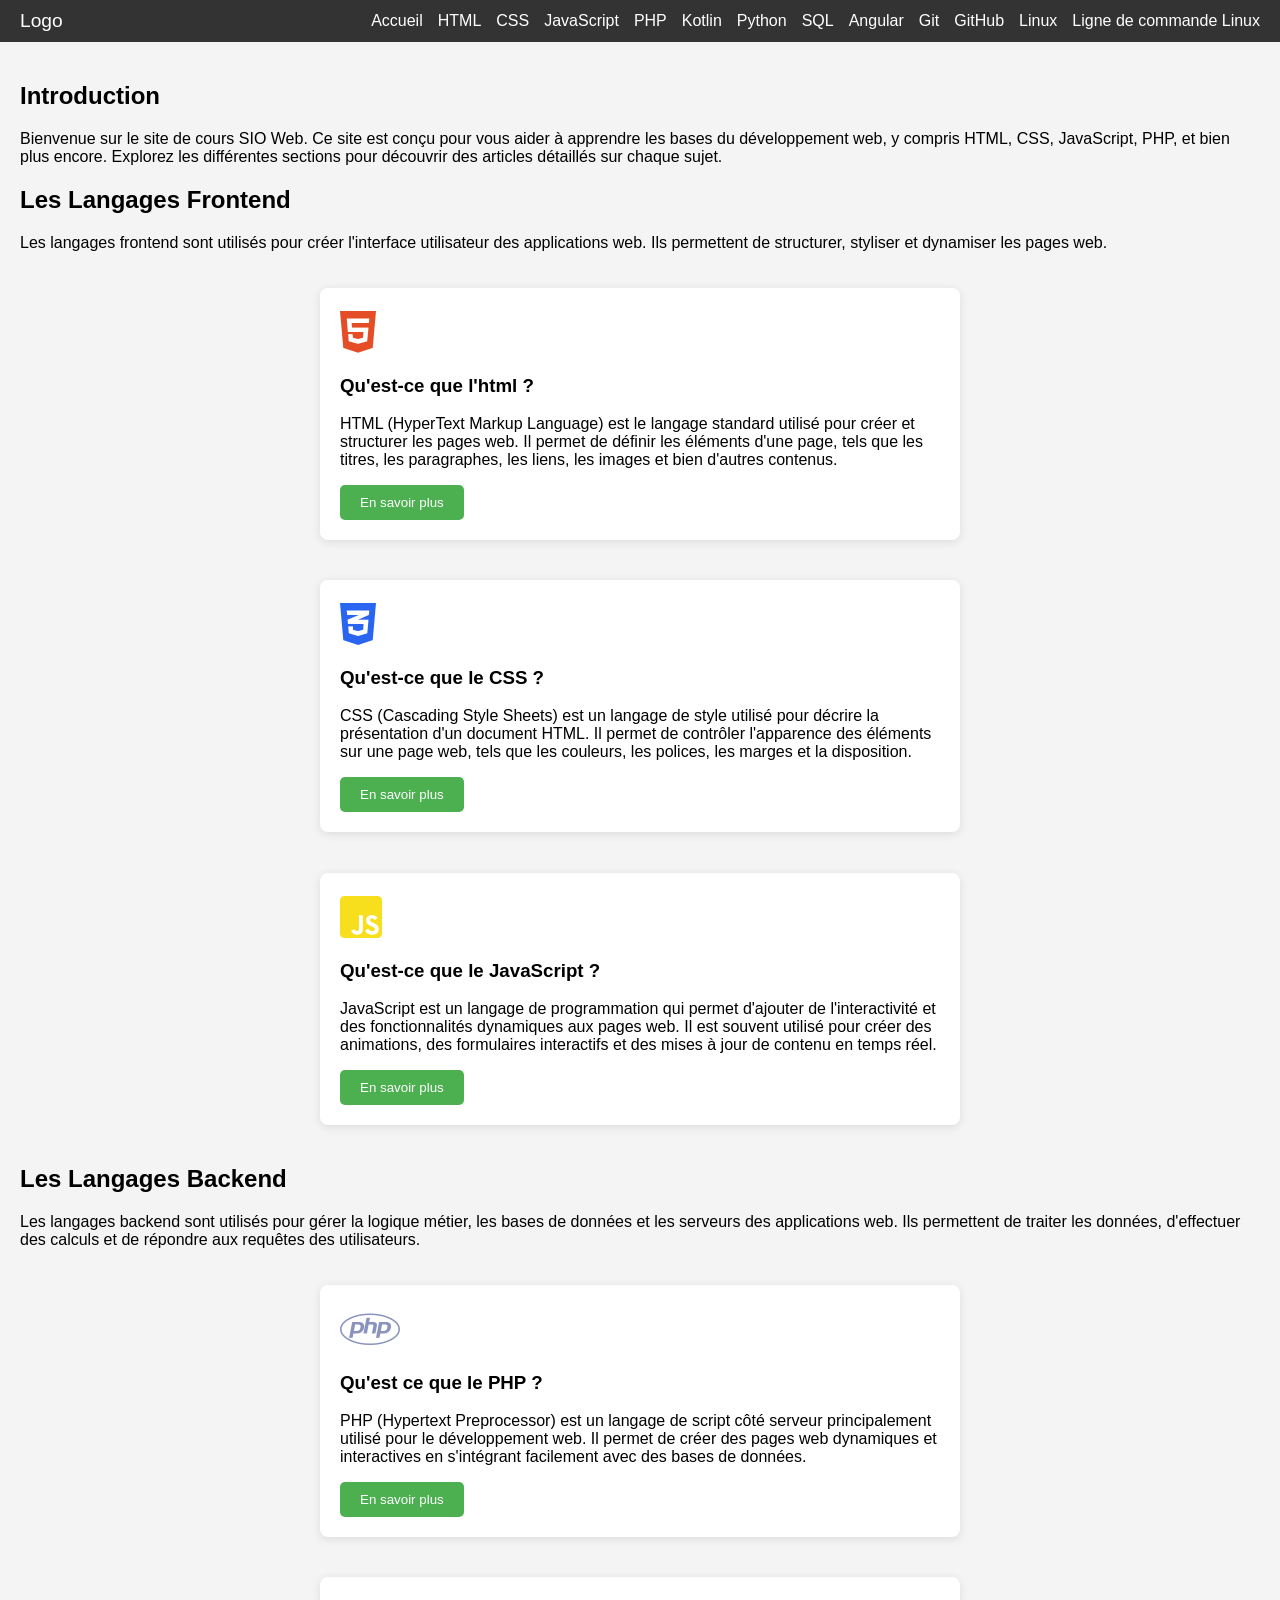
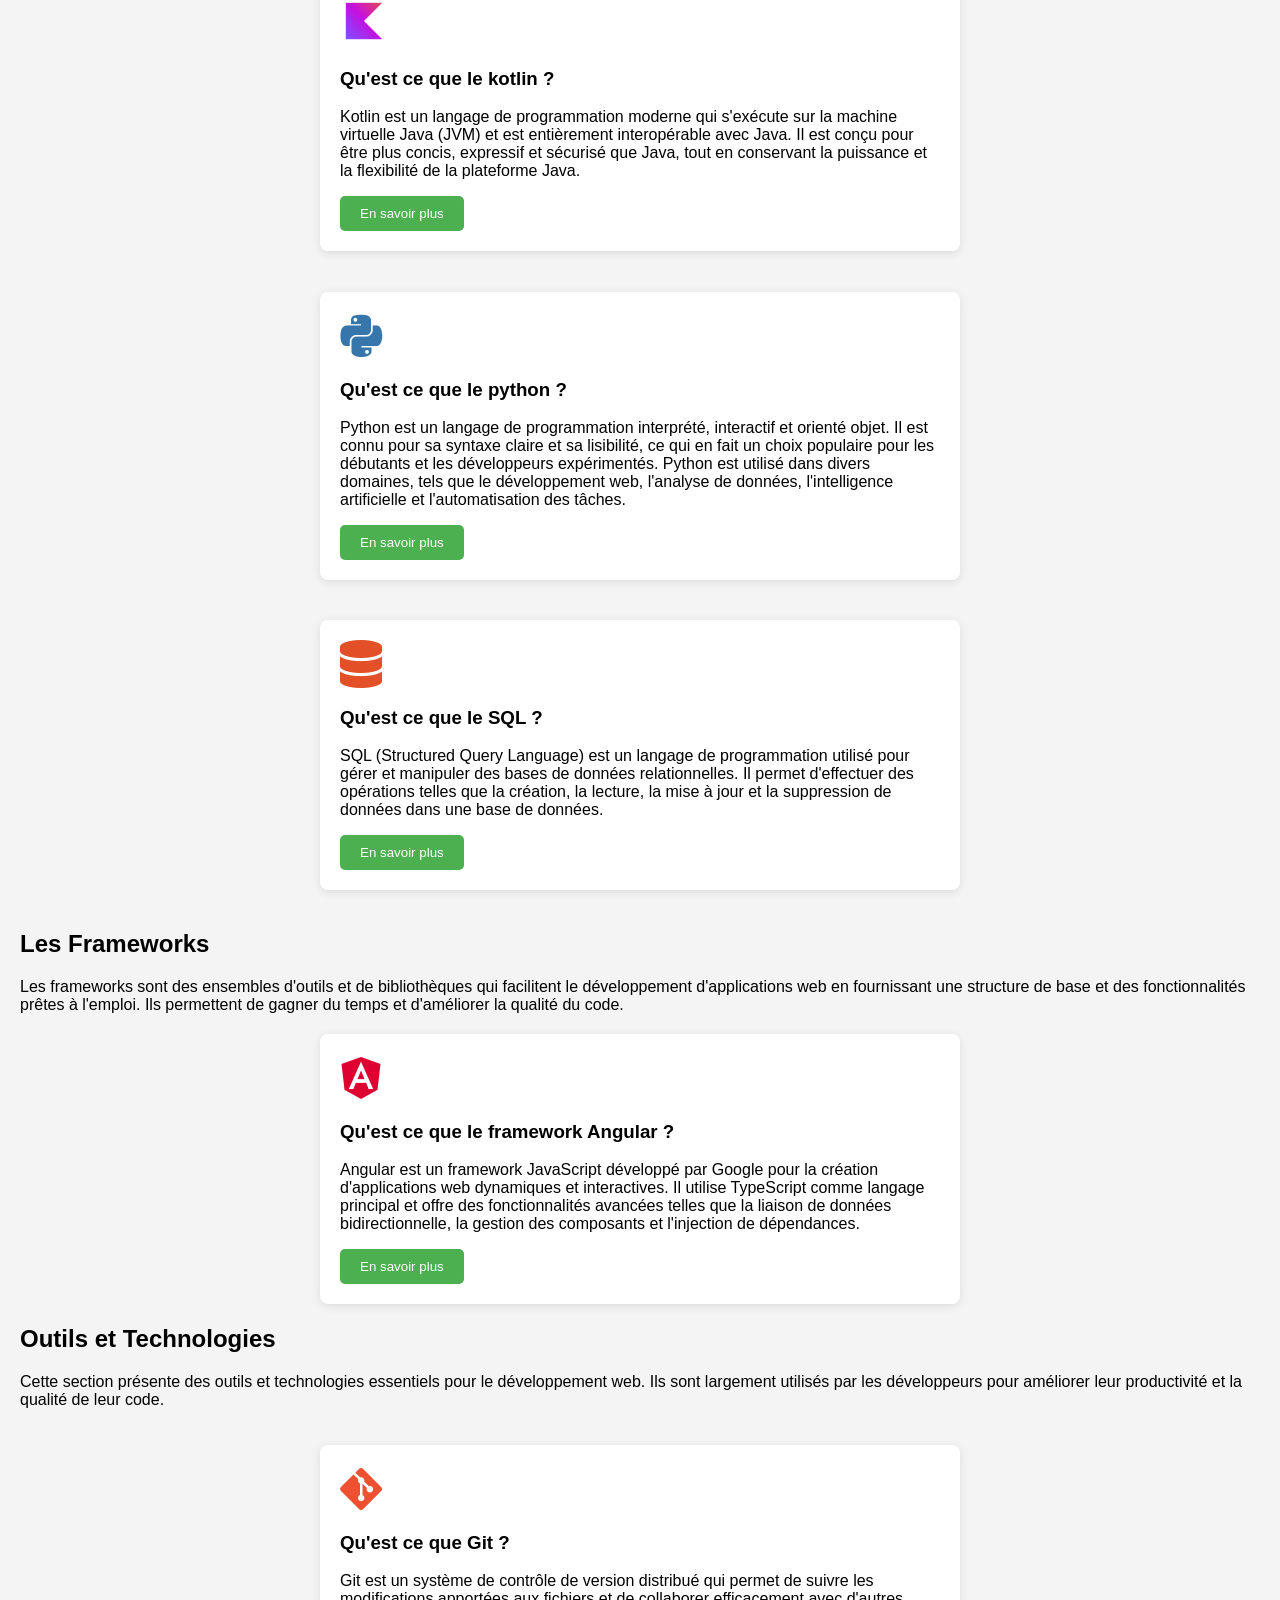
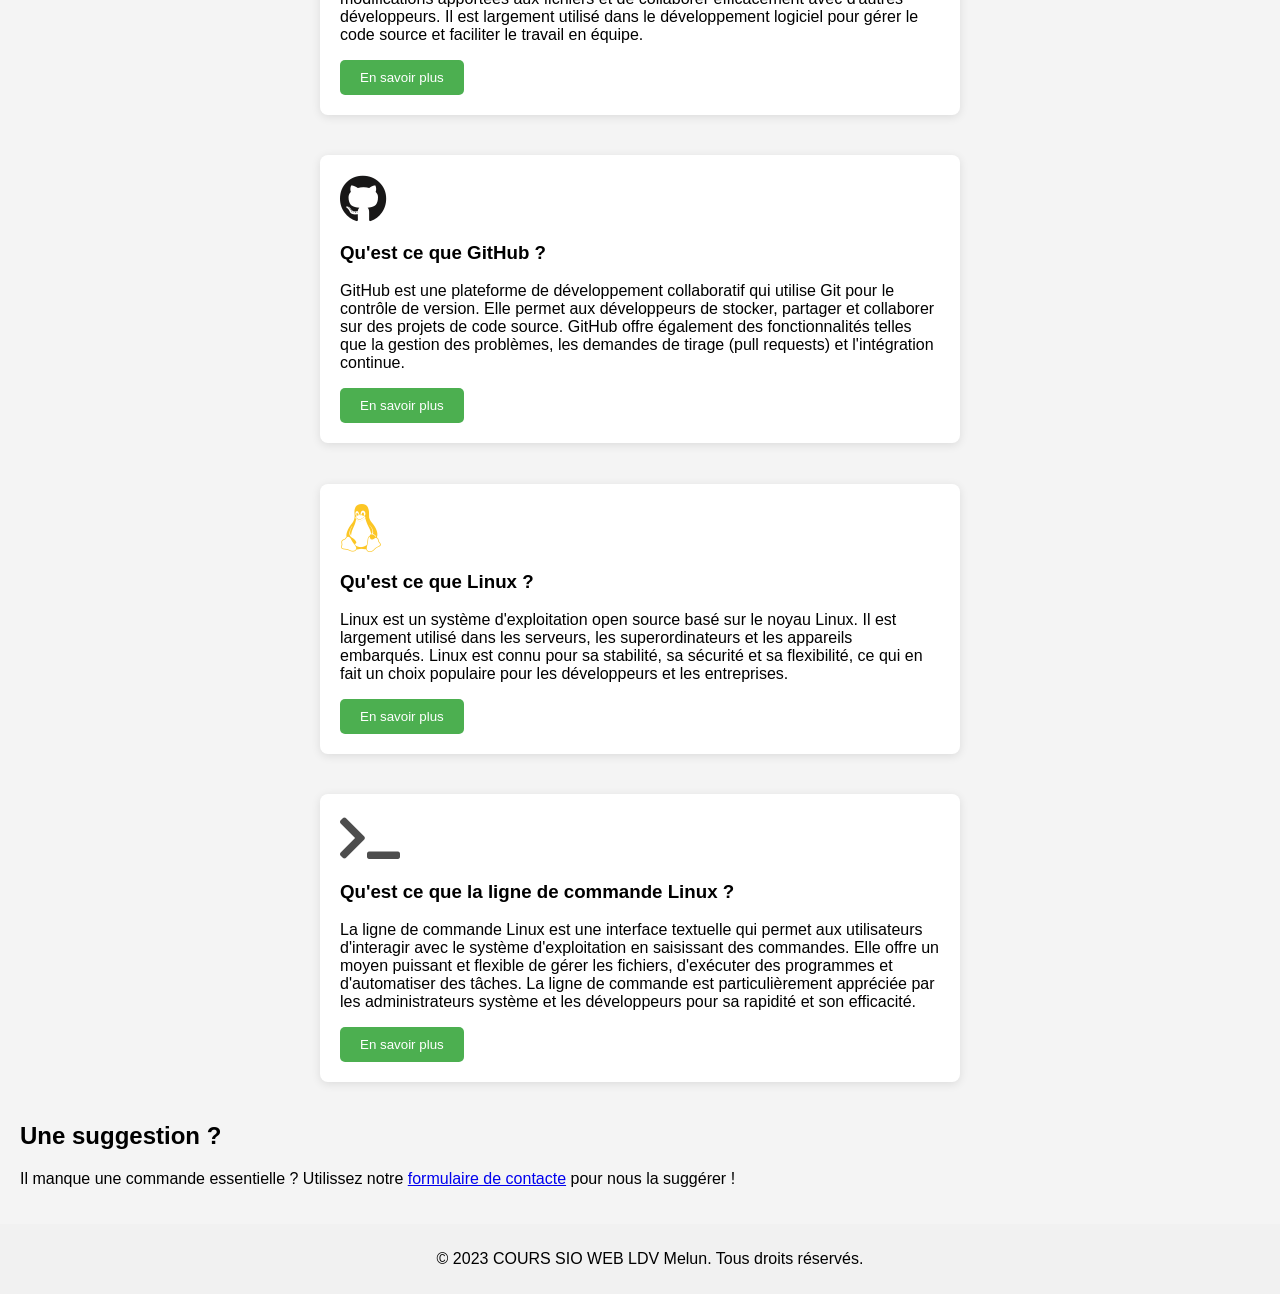
<file: index.html>
<!DOCTYPE html>

<html lang="fr">
  <head>
    <!-- commentaires en html : avec win CTRL + / en linux CTRL+SHIFT+/ (/ à droite de la barre d'espace)-->
    <!--
    le header: 
    Ce composant représente l'en-tête principal de l'application. 
    Il inclut généralement le logo, la navigation principale, et éventuellement des actions utilisateur 
    telles que la connexion ou l'accès au profil. 
    Utilisez ce composant pour afficher les éléments de navigation globaux et renforcer l'identité visuelle de l'application.
-->

    <!--
    <meta charset="UTF-8" /> :
    Définit l'encodage des caractères du document en UTF-8, ce qui permet d'afficher correctement les caractères spéciaux et internationaux.
-->

    <!--
    <meta name="viewport" content="width=device-width, initial-scale=1.0" /> :
    Permet d'assurer que la page s'affiche correctement sur tous les appareils (responsive design) 
    en adaptant la largeur de la page à celle de l'écran de l'utilisateur.
-->
    <meta charset="UTF-8" />
    <meta name="viewport" content="width=device-width, initial-scale=1.0" />
    <link
      rel="shortcut icon"
      href="img/etudiant-diplome-64.png"
      type="image/x-icon"
    />
    <link
      rel="stylesheet"
      href="https://cdnjs.cloudflare.com/ajax/libs/font-awesome/5.15.4/css/all.min.css"
      integrity="sha512-1ycn6IcaQQ40/MKBW2W4Rhis/DbILU74C1vSrLJxCq57o941Ym01SwNsOMqvEBFlcgUa6xLiPY/NS5R+E6ztJQ=="
      crossorigin="anonymous"
      referrerpolicy="no-referrer"
    />
    <!--
      <link rel="stylesheet" href="style.css" /> :
      Lien vers la feuille de style CSS externe qui contient les styles pour la mise en page et l'apparence du site.
      Cela permet de séparer le contenu HTML de la présentation visuelle.-->
    <link rel="stylesheet" href="css/Global.css" />
    <title>COURS SIO WEB | Éléments technique du BTS SIO</title>
  </head>
  <body>
    <!--
      Le header (<header>) est la section d'en-tête de la page.
      Il contient généralement le titre principal, le logo, et la navigation principale du site.
      Ici, il accueille le titre "Bienvenue sur le site de cours" et le menu de navigation.
    -->
    <header>
      <!--
        La balise <nav> est utilisée pour définir une section de navigation dans le document.
        Elle contient des liens vers les différentes sections du site.
        Ici, elle inclut un logo, un menu de navigation et un menu burger pour les écrans plus petits.-->
      <nav>
        <!--
          La div avec la classe "logo" représente le logo du site.
          Elle peut contenir une image ou du texte qui sert d'identité visuelle pour le site.
          class :
          En CSS, une classe est un sélecteur qui permet d'appliquer des styles à un ou plusieurs éléments HTML portant une même classe. La classe est définie dans le CSS avec un point (.) suivi du nom de la classe.
          id :
          Un identifiant (id) est un sélecteur unique qui permet de cibler un élément HTML spécifique. Contrairement à une classe, un id doit être unique dans le document et est défini dans le CSS avec un dièse (#) suivi du nom de l'id.
          -->
        <div class="logo">Logo</div>
        <div class="menu" id="menu">
          <a href="index.html">Accueil</a>
          <a href="pages/html.html">HTML</a>
          <a href="pages/css.html">CSS</a>
          <a href="pages/javascript.html">JavaScript</a>
          <a href="pages/php.html">PHP</a>
          <a href="pages/kotlin.html">Kotlin</a>
          <a href="pages/python.html">Python</a>
          <a href="pages/sql.html">SQL</a>
          <a href="pages/angular.html">Angular</a>
          <a href="pages/git.html">Git</a>
          <a href="pages/github.html">GitHub</a>
          <a href="pages/linux.html">Linux</a>
          <a href="pages/commande_linux.html">Ligne de commande Linux</a>
        </div>

        <!--
          La div avec la classe "burger" représente le menu burger, qui est un élément de navigation compact pour les écrans plus petits.

          arial-label="Menu" :
          Attribut utilisé pour fournir une description accessible du menu burger aux technologies d'assistance, comme les lecteurs d'écran.

          aria-expanded="false" : Indique si le menu burger est actuellement ouvert ou fermé.
          role="button" : Indique que cet élément agit comme un bouton interactif.
          tabindex="0" : Permet à l'élément d'être focalisé par le clavier, rendant le menu accessible aux utilisateurs de claviers.
          Ces attributs améliorent l'accessibilité du menu burger pour les utilisateurs de technologies d'assistance.
          -->
        <div
          class="burger"
          id="burger"
          aria-label="Menu"
          aria-expanded="false"
          role="button"
          tabindex="0"
        >
          <!--
            Les <div> à l'intérieur de la classe "burger" représentent les trois barres du menu burger.
            Elles sont stylisées pour ressembler à un hamburger.-->
          <div></div>
          <div></div>
          <div></div>
        </div>
      </nav>
    </header>

    <!--
      Le main (<main>) est la section principale du contenu de la page.
      Il contient les sections et les informations principales que l'utilisateur doit lire ou interagir avec.
      Ici, il inclut une section d'introduction au site.-->
    <main>
      <section>
        <!--
          La section <section> est utilisée pour regrouper des contenus thématiquement liés.
          Ici, elle contient un titre et un paragraphe d'introduction au site.-->
        <h1>Introduction</h1>
        <p>
          Bienvenue sur le site de cours SIO Web. Ce site est conçu pour vous
          aider à apprendre les bases du développement web, y compris HTML, CSS,
          JavaScript, PHP, et bien plus encore. Explorez les différentes
          sections pour découvrir des articles détaillés sur chaque sujet.
        </p>
      </section>
      <!--
        La section suivante contient des articles sur différents sujets liés au développement web.
        Chaque article présente un sujet spécifique avec un titre, une description et un bouton pour en savoir plus.-->
      <section>
        <h2>Les Langages Frontend</h2>
        <p>
          Les langages frontend sont utilisés pour créer l'interface utilisateur
          des applications web. Ils permettent de structurer, styliser et
          dynamiser les pages web.
          <!-- article sur l'html-->
        </p>
        <!--
          Le cumul des classes dans une balise HTML se réfère à la possibilité d'associer plusieurs classes à un même élément en utilisant l'attribut class. Cela permet d'appliquer plusieurs styles ou comportements à cet élément, en combinant différentes classes CSS. -->
        <div class="d-flex wrap">
          <article>
            <i class="fab fa-html5 htmlColor icon"></i>
            <h3>Qu'est-ce que l'html ?</h3>
            <p>
              HTML (HyperText Markup Language) est le langage standard utilisé
              pour créer et structurer les pages web. Il permet de définir les
              éléments d'une page, tels que les titres, les paragraphes, les
              liens, les images et bien d'autres contenus.
            </p>
            <button><a href="http://127.0.0.1:5500/pages/html.html">En savoir plus</a></button>
          </article>
          <!-- article sur le css-->
          <article>
            <i class="fab fa-css3-alt cssColor icon"></i>
            <h3>Qu'est-ce que le CSS ?</h3>
            <p>
              CSS (Cascading Style Sheets) est un langage de style utilisé pour
              décrire la présentation d'un document HTML. Il permet de contrôler
              l'apparence des éléments sur une page web, tels que les couleurs,
              les polices, les marges et la disposition.
            </p>
            <button><a href="http://127.0.0.1:5500/pages/css.html">En savoir plus</a></button>
          </article>
          <!-- article sur le javascript-->
          <article>
            <i class="fab fa-js-square jsColor icon"></i>
            <h3>Qu'est-ce que le JavaScript ?</h3>
            <p>
              JavaScript est un langage de programmation qui permet d'ajouter de
              l'interactivité et des fonctionnalités dynamiques aux pages web.
              Il est souvent utilisé pour créer des animations, des formulaires
              interactifs et des mises à jour de contenu en temps réel.
            </p>
            <button><a href="pages/javascript.html">En savoir plus</a></button>
          </article>
        </div>
        <h2>Les Langages Backend</h2>
        <p>
          Les langages backend sont utilisés pour gérer la logique métier, les
          bases de données et les serveurs des applications web. Ils permettent
          de traiter les données, d'effectuer des calculs et de répondre aux
          requêtes des utilisateurs.
        </p>
        <div class="d-flex wrap">
          <!-- article sur le php-->
          <article>
            <i class="fab fa-php phpColor icon"></i>
            <h3>Qu'est ce que le PHP ?</h3>
            <p>
              PHP (Hypertext Preprocessor) est un langage de script côté serveur
              principalement utilisé pour le développement web. Il permet de
              créer des pages web dynamiques et interactives en s'intégrant
              facilement avec des bases de données.
            </p>
            <button><a href="pages/php.html">En savoir plus</a></button>
          </article>
          <!-- article sur le kotlin-->
          <article>
            <div>
              <img src="img/Kotlin.png" alt="Kotlin Logo" class="kotlinLogo" />
            </div>
            <h3>Qu'est ce que le kotlin ?</h3>
            <p>
              Kotlin est un langage de programmation moderne qui s'exécute sur
              la machine virtuelle Java (JVM) et est entièrement interopérable
              avec Java. Il est conçu pour être plus concis, expressif et
              sécurisé que Java, tout en conservant la puissance et la
              flexibilité de la plateforme Java.
            </p>
            <button><a href="pages/kotlin.html">En savoir plus</a></button>
          </article>
          <!-- article sur le python-->
          <article>
            <i class="fab fa-python pythonColor icon"></i>
            <h3>Qu'est ce que le python ?</h3>
            <p>
              Python est un langage de programmation interprété, interactif et
              orienté objet. Il est connu pour sa syntaxe claire et sa
              lisibilité, ce qui en fait un choix populaire pour les débutants
              et les développeurs expérimentés. Python est utilisé dans divers
              domaines, tels que le développement web, l'analyse de données,
              l'intelligence artificielle et l'automatisation des tâches.
            </p>
            <button><a href="pages/python.html">En savoir plus</a></button>
          </article>
          <!-- article sur le SQL-->
          <article>
            <i class="fas fa-database sqlColor icon"></i>
            <h3>Qu'est ce que le SQL ?</h3>
            <p>
              SQL (Structured Query Language) est un langage de programmation
              utilisé pour gérer et manipuler des bases de données
              relationnelles. Il permet d'effectuer des opérations telles que la
              création, la lecture, la mise à jour et la suppression de données
              dans une base de données.
            </p>
            <button><a href="pages/sql.html">En savoir plus</a></button>
          </article>
        </div>
      </section>
      <!--
        La section suivante présente les frameworks, avec un bref aperçu et un lien pour en savoir plus.
      -->
      <section>
        <h2>Les Frameworks</h2>
        <p>
          Les frameworks sont des ensembles d'outils et de bibliothèques qui
          facilitent le développement d'applications web en fournissant une
          structure de base et des fonctionnalités prêtes à l'emploi. Ils
          permettent de gagner du temps et d'améliorer la qualité du code.
        </p>
        <article>
          <i class="fab fa-angular angularColor icon"></i>
          <h3>Qu'est ce que le framework Angular ?</h3>
          <p>
            Angular est un framework JavaScript développé par Google pour la
            création d'applications web dynamiques et interactives. Il utilise
            TypeScript comme langage principal et offre des fonctionnalités
            avancées telles que la liaison de données bidirectionnelle, la
            gestion des composants et l'injection de dépendances.
          </p>
          <button><a href="pages/angular.html">En savoir plus</a></button>
        </article>
      </section>
      <!--
        La section suivante présente des outils et technologies essentiels pour le développement web.
        Chaque article fournit une brève description et un lien pour en savoir plus.
      -->
      <section>
        <h2>Outils et Technologies</h2>
        <p>
          Cette section présente des outils et technologies essentiels pour le
          développement web. Ils sont largement utilisés par les développeurs
          pour améliorer leur productivité et la qualité de leur code.
        </p>
        <div class="d-flex wrap">
          <!-- article sur Git-->
          <article>
            <i class="fab fa-git-alt gitColor icon"></i>
            <h3>Qu'est ce que Git ?</h3>
            <p>
              Git est un système de contrôle de version distribué qui permet de
              suivre les modifications apportées aux fichiers et de collaborer
              efficacement avec d'autres développeurs. Il est largement utilisé
              dans le développement logiciel pour gérer le code source et
              faciliter le travail en équipe.
            </p>
            <button><a href="pages/git.html">En savoir plus</a></button>
          </article>
          <!-- article sur GitHub-->
          <article>
            <i class="fab fa-github githubColor icon"></i>
            <h3>Qu'est ce que GitHub ?</h3>
            <p>
              GitHub est une plateforme de développement collaboratif qui
              utilise Git pour le contrôle de version. Elle permet aux
              développeurs de stocker, partager et collaborer sur des projets de
              code source. GitHub offre également des fonctionnalités telles que
              la gestion des problèmes, les demandes de tirage (pull requests)
              et l'intégration continue.
            </p>
            <button><a href="pages/github.html">En savoir plus</a></button>
          </article>

          <!-- article sur linux-->
          <article>
            <i class="fab fa-linux linuxColor icon"></i>
            <h3>Qu'est ce que Linux ?</h3>
            <p>
              Linux est un système d'exploitation open source basé sur le noyau
              Linux. Il est largement utilisé dans les serveurs, les
              superordinateurs et les appareils embarqués. Linux est connu pour
              sa stabilité, sa sécurité et sa flexibilité, ce qui en fait un
              choix populaire pour les développeurs et les entreprises.
            </p>
            <button><a href="pages/linux.html">En savoir plus</a></button>
          </article>
          <!-- article sur ligne de commande linux-->
          <article>
            <i class="fas fa-terminal terminalColor icon"></i>
            <h3>Qu'est ce que la ligne de commande Linux ?</h3>
            <p>
              La ligne de commande Linux est une interface textuelle qui permet
              aux utilisateurs d'interagir avec le système d'exploitation en
              saisissant des commandes. Elle offre un moyen puissant et flexible
              de gérer les fichiers, d'exécuter des programmes et d'automatiser
              des tâches. La ligne de commande est particulièrement appréciée
              par les administrateurs système et les développeurs pour sa
              rapidité et son efficacité.
            </p>
            <button>
              <a href="pages/commande_linux.html">En savoir plus</a>
            </button>
          </article>
        </div>
      </section>
               <section>
                <h2>Une suggestion ?</h2>
                <p>
                  Il manque une commande essentielle ? Utilissez notre
                  <a href="ref_cours/formulaire.html">formulaire de contacte</a> pour nous la suggérer !
                </p>
               </section>
    </main>
    <!--
      Le footer (<footer>) est la section de pied de page de la page.
      Il contient généralement des informations supplémentaires comme les droits d'auteur, les liens vers les politiques de confidentialité, etc.
      Ici, il affiche un message de droits d'auteur.
    -->
    <footer>
      <p>&copy; 2023 COURS SIO WEB LDV Melun. Tous droits réservés.</p>
    </footer>
    
    <script src="js/main.js"></script>

  </body>
</html>
</file>
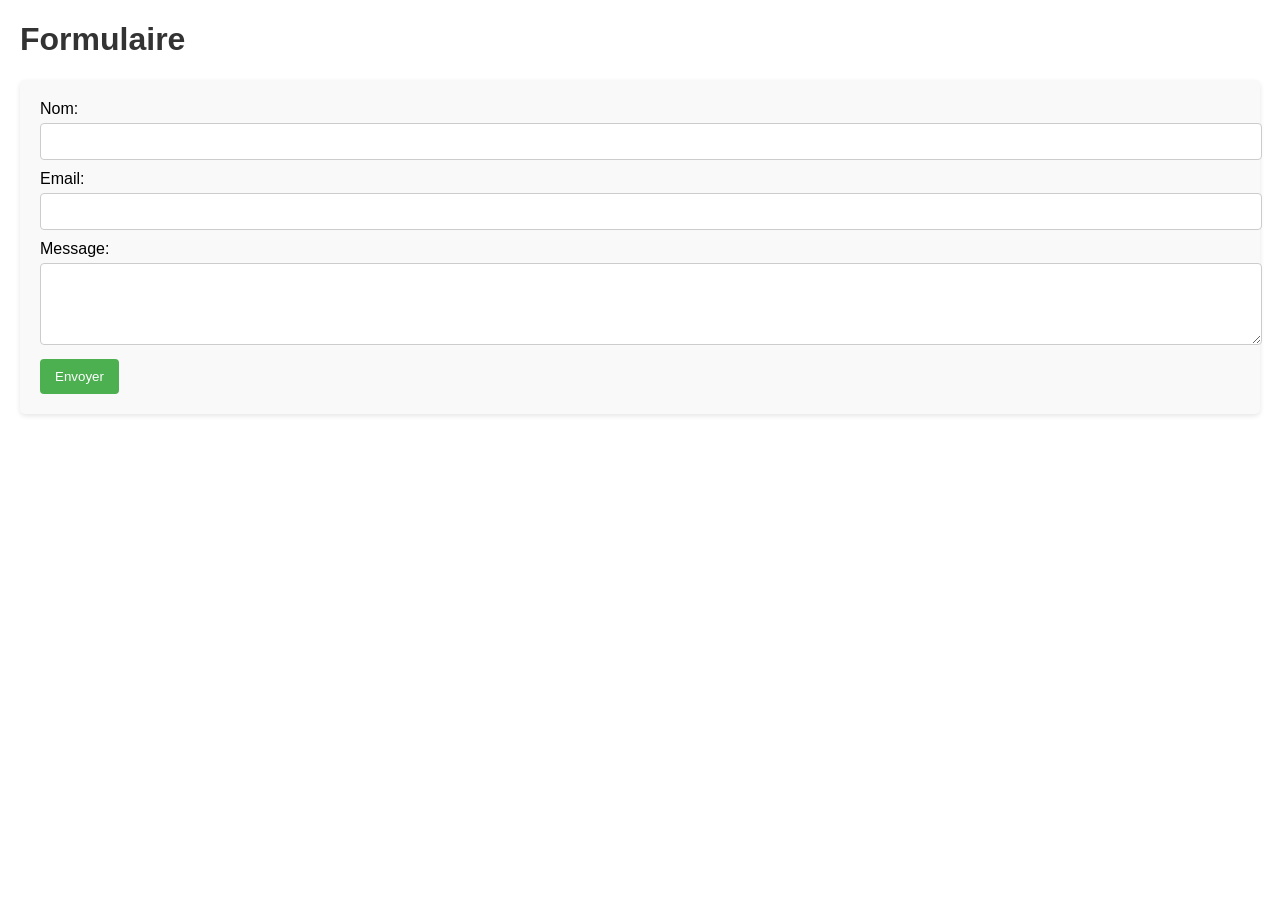
<file: ref_cours/formulaire.html>
<!DOCTYPE html>
<html lang="en">
  <head>
    <meta charset="UTF-8" />
    <meta name="viewport" content="width=device-width, initial-scale=1.0" />
    <link rel="stylesheet" href="formulaire.css" />
    <title>formulaire</title>
  </head>
  <body>
    <h1>Formulaire</h1>
    <!-- Formulaire de contact -->
    <!-- <form> : début du formulaire.

    action="msg.php" : indique que lorsque le formulaire sera soumis, les données seront envoyées au fichier msg.php (qui peut être un script côté serveur pour traiter les données).

    method="post" : précise que les données seront envoyées en utilisant la méthode POST, ce qui permet d’envoyer des informations de façon plus sécurisée et sans les afficher dans l’URL. 
    method="GET" : les données sont envoyées dans l'URL, ce qui peut être moins sécurisé pour des informations sensibles.
    -->
    <form action="msg.php" method="post">
      <!-- <label> : étiquette pour un champ de formulaire. L’attribut for lie l’étiquette à un champ spécifique en utilisant l’ID du champ. -->
      <label for="name">Nom:</label>
      <!-- <input> : champ de saisie de texte. L’attribut type="text" indique qu’il s’agit d’un champ de texte, id="name" est l’identifiant du champ, name="name" est le nom du champ qui sera envoyé avec le formulaire, et required indique que ce champ est obligatoire. -->
      <input type="text" id="name" name="name" required />
      <!-- Champ de saisie pour l'email -->
      <label for="email">Email:</label>
      <!-- Champ de saisie de texte pour l'email. L'attribut type="email" indique qu'il s'agit d'un champ pour une adresse email, ce qui permet une validation automatique du format de l'email. -->
      <input type="email" id="email" name="email" required />
      <!-- Champ de saisie pour le message -->
      <label for="message">Message:</label>
      <!-- <textarea> : champ de saisie de texte multilignes. L’attribut rows="4" indique le nombre de lignes visibles dans le champ. -->
      <textarea id="message" name="message" rows="4" required></textarea>
      <!-- <button> : bouton pour soumettre le formulaire. -->
      <!-- L’attribut type="submit" indique que ce bouton soumettra le formulaire lorsqu’il sera cliqué. -->
      <button type="submit">Envoyer</button>
    </form>
  </body>
</html>
</file>
<file: css/Global.css>
/* Styles globaux */
body {
  margin: 0;
  padding: 0;
  font-family: Arial, sans-serif;
  background-color: rgb(253, 253, 253);
}
head {
  background-color: #982323;
  color: #eadada;
}
/* En-tête */
/* nav */
/* Barre de navigation */
nav {
  background-color: #333;
  display: flex;
  justify-content: space-between;
  align-items: center;
  padding: 10px 20px;
}

/* Logo ou titre */
.logo {
  color: white;
  font-size: 1.2em;
}

/* Menu */
.menu {
  display: flex;
  gap: 15px;
}

.menu a {
  color: white;
  text-decoration: none;
}

/* Menu burger */
.burger {
  display: none;
  flex-direction: column;
  cursor: pointer;
}

.burger div {
  width: 25px;
  height: 3px;
  background-color: white;
  margin: 4px 0;
}

/* Styles mobiles */
@media (max-width: 1000px) {
  /* cacher le menu horizontal */
  .menu {
    display: none;
    flex-direction: column;
    background-color: #444;
    position: absolute;
    top: 60px;
    right: 20px;
    width: 200px;
    padding: 10px;
    z-index: 1;
  }

  /* afficher le menu quand ouvert */
  .menu.show {
    display: flex;
  }

  /* Afficher le burger */
  .burger {
    display: flex;
  }
}
/* Styles pour le contenu principal dans le*/
main {
  padding: 20px;
  background-color: #f4f4f4;
}
/* 
    Les articles sont initialement déplacés vers la gauche et transparents.
    La transition permet un effet de fade-in et de glissement lors de l'ajout de la classe fade-in.
    will-change optimise les performances pour les propriétés transform et opacity.
*/
article {
  /* fait entrer les articles par la gauche */
  transform: translateX(-100%);
  opacity: 0;
  transition: transform 0.8s cubic-bezier(0.77, 0, 0.175, 1), opacity 0.8s;
  will-change: transform, opacity;
}

article.fade-in {
  transform: translateX(0);
  opacity: 1;
}
article {
  padding: 20px;
  background-color: white;
  border-radius: 8px;
  box-shadow: 0 2px 10px rgba(0, 0, 0, 0.1);
  margin: 20px auto;
  max-width: 600px;
}
/* class pour le conteneur flexible (parent) pour les articles */
.d-flex {
  display: flex;
  justify-content: space-between;
  align-items: center;
}
/* wrap articles : permet de les aligner en colonnes sur les petits écrans. class combiné avec .d-flex */
.wrap {
  flex-wrap: wrap;
}
/* class pour les boutons */
button {
  background-color: #4caf50;
  color: white;
  border: none;
  padding: 10px 20px;
  border-radius: 5px;
  cursor: pointer;
  transition: background-color 0.3s ease;
}
button a {
  color: white;
  text-decoration: none;
}
/* couleur des icônes */
.htmlColor {
  color: #e44d26;
}
.cssColor {
  color: #2965f1;
}
.jsColor {
  color: #f7df1e;
}
.phpColor {
  color: #8993be;
}
.kotlinColor {
  color: #0095d5;
}
.pythonColor {
  color: #3776ab;
}
.gitColor {
  color: #f05032;
}
.githubColor {
  color: #181717;
}
.sqlColor {
  color: #e34f26;
}
.linuxColor {
  color: #fcc624;
}
.terminalColor {
  color: #4d4d4d;
}
.angularColor {
  color: #dd0031;
}
/* class pour les tailles d'icônes */
.icon {
  font-size: 3rem;
}
.icon-small {
  font-size: 16px;
}
.icon-large {
  font-size: 32px;
}
/* class pour les logos */
.kotlinLogo {
  width: 3rem;
  height: auto;
}
/* class pour le pied de page */
footer {
  text-align: center;
  padding: 10px;
  background-color: #f1f1f1;
  bottom: 0;
  width: 100%;
}
</file>
<file: ref_cours/formulaire.css>
body {
  font-family: Arial, sans-serif;
  margin: 20px;
}

h1 {
  color: #333;
}

form {
  background-color: #f9f9f9;
  padding: 20px;
  /* Ajout d'une bordure avec un arrondi */
  border-radius: 5px;
  /* Ajout d'une ombre */
  box-shadow: 0 2px 5px rgba(0, 0, 0, 0.1);
}

label {
  /* transforme <label>(inline en display block  */
  display: block;
  margin-bottom: 5px;
}

input[type="text"],
input[type="email"],
textarea {
  width: 100%;
  padding: 10px;
  margin-bottom: 10px;
  border: 1px solid #ccc;
  border-radius: 4px;
}

button[type="submit"] {
  background-color: #4caf50;
  color: white;
  padding: 10px 15px;
  border: none;
  border-radius: 4px;
  cursor: pointer;
}

button[type="submit"]:hover {
  background-color: #45a049;
}
</file>
